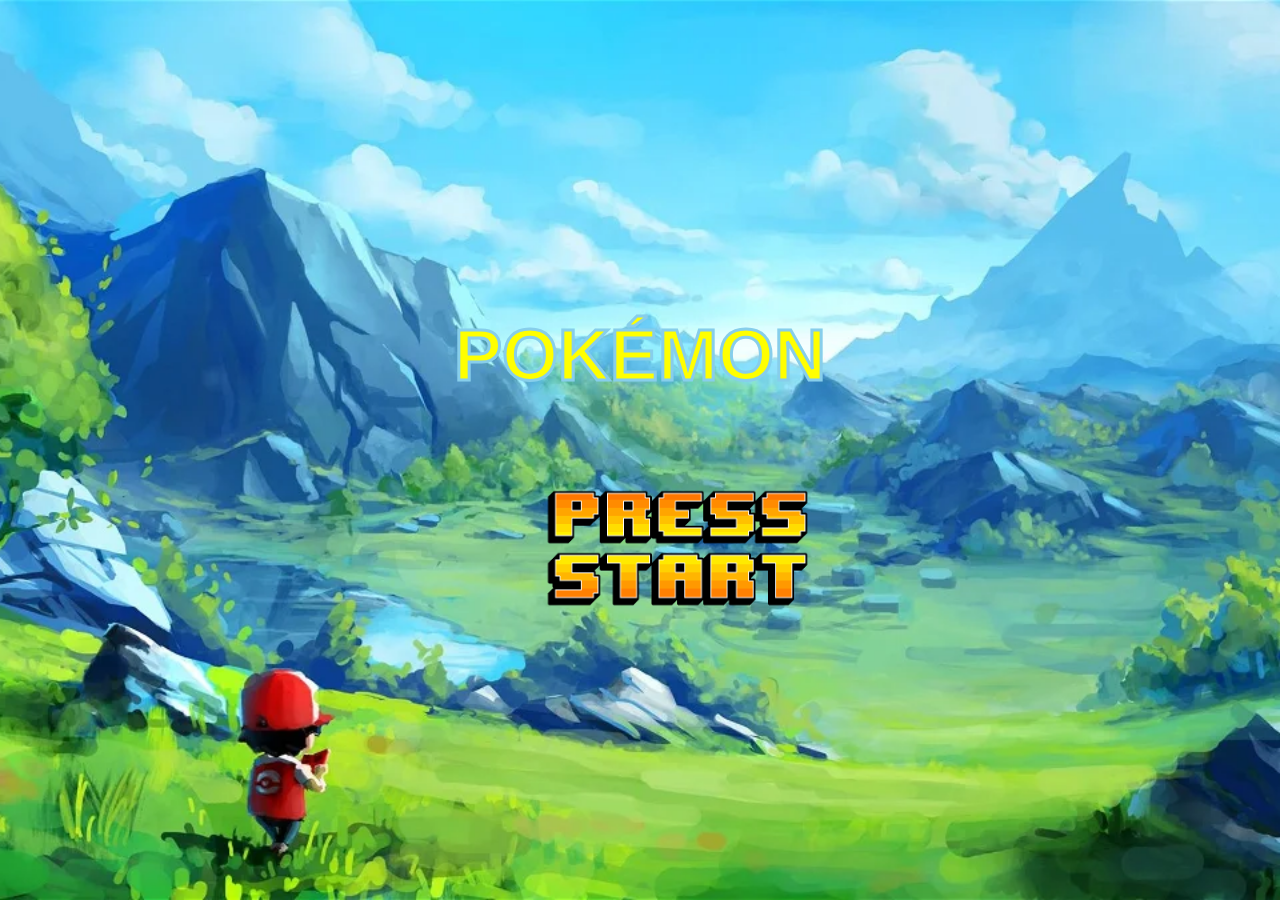
<file: index.html>
<!DOCTYPE html>
<html lang="en">
<head>
    <meta charset="UTF-8">
    <meta name="viewport" content="width=device-width, initial-scale=1.0">
    <link rel="stylesheet" href="./CSS/estilo.css">
    <title>POKEMON</title>
</head>
<body>
    <h1>POKÉMON</h1>
    <a href="inicio.html"><img class="boton" src="IMG/botonSTART.gif">
</body>
</html>
</file>
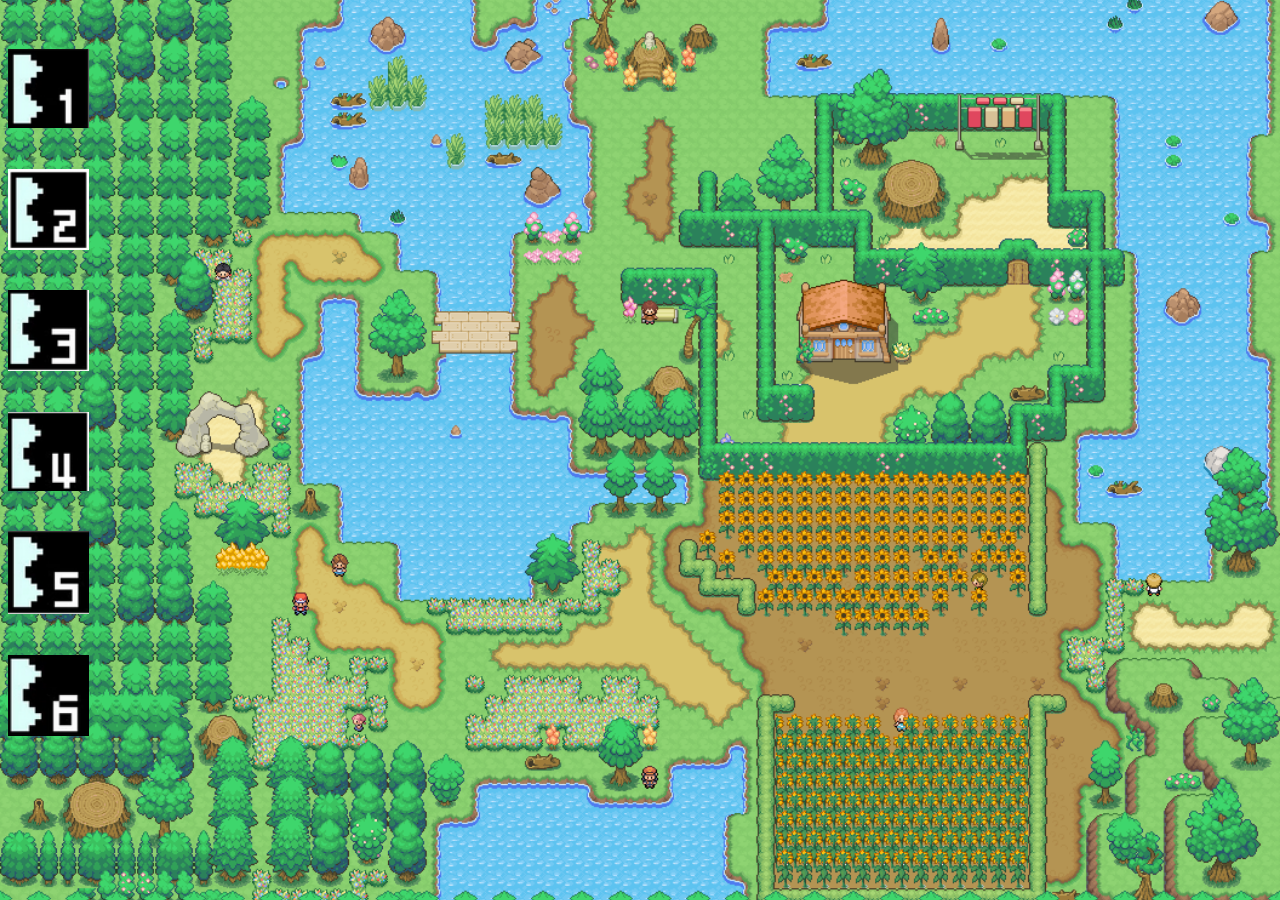
<file: inicio.html>
<!DOCTYPE html>
<html lang="en">
<head>
    <meta charset="UTF-8">
    <meta name="viewport" content="width=device-width, initial-scale=1.0">
    <link rel="stylesheet" href="./CSS/estilo.css">
    <title>Pagina Inicio</title>
</head>
<body class="fondo">
   <a href="./PHP/pregunta1.php"><img class="columna1" src="./IMG/nivel1.png">
   <a href="./PHP/pregunta2.php"><img class="columna1" src="./IMG/nivel2.png">
   <a href="./PHP/pregunta3.php"><img class="columna1" src="./IMG/nivel3.png">
   <a href="./PHP/pregunta4.php"><img class="columna1" src="./IMG/nivel4.png">
   <a href="./PHP/pregunta5.php"><img class="columna1" src="./IMG/nivel5.png">
   <a href="./PHP/pregunta6.php"><img class="columna1" src="./IMG/nivel6.png">
</body>
</html>
</file>
<file: CSS/estilo.css>
body{
    background-image: url(../IMG/pantalla_de_titulo.jpg);
    background-attachment: fixed;
    background-size: cover;
    background-position: center;
}

h1{
    color: yellow;
    -webkit-text-stroke-width: 3px;
    -webkit-text-stroke-color: skyblue;
    font-size: 4.5rem;
    text-align: center;
    font-family: "Kdam Thmor Pro", sans-serif;
    padding-top: 21%;  
}

.fondo{
    background-image: url(../IMG/fondo_de_pantalla.png);
    width: 90vh;
    background-attachment: fixed;
    background-size: cover;
    background-position: center;
}

.boton{
    width: 30vh;
    padding-left: 42.3%; 
}

.columna1{
    display: flex;
    padding-top: 5%;
    width: 10%;
}

.fondobatalla{
    background-image: url(../IMG/fondo_batalla.png);  
    background-size: 213vh 100vh;
    
}

.aliado{
    width: 40vh;
    padding-right: 56.5%;
    position: relative;
    top: -30vh;
}
    
.aliado2{
    width: 40vh;
    padding-right: 56.5%;
    position: relative;
    top: -28vh;
}
    
.aliado3{
    width: 40vh;
    padding-right: 56.5%;
    position: relative;
    top: -20vh;
}

.aliado4{
    width: 40vh;
    padding-right: 56.5%;
    position: relative;
    top: -29vh;
}

.aliado5{
    width: 40vh;
    padding-right: 56.5%;
    position: relative;
    top: -19vh;
}

.aliado6{
    width: 40vh;
    padding-right: 56.5%;
    position: relative;
    top: -35vh;
}


.rival{
    width: 45vh;
    padding-left: 57.9%;
    position: relative;
    top: -35vh;
    
}

.rival2{
    width: 27vh;
    padding-left: 64%;
    position: relative;
    top: -40vh;
    
}

.rival3{
    width: 30vh;
    padding-left: 65%;
    position: relative;
    top: -30vh;
    
}

.rival4{
    width: 33vh;
    padding-left: 65%;
    position: relative;
    top: -34vh;
    
}

.rival5{
    width: 33vh;
    padding-left: 65%;
    position: relative;
    top: -30vh;
    
}

.rival6{
    width: 45vh;
    padding-left: 62%;
    position: relative;
    top: -38vh;
}

form{
    position: relative;
    bottom: -79.2vh;
    color: white;
    font-family: "Arial", sans-serif;
}

.form2{
    position: relative;
    bottom: -76.2vh;
    color: white;
    font-family: "Arial", sans-serif;
}

.estilo{
    font-size: 1.1rem;
    color: white;
    bottom: 10vh;
}
.bajo{
    position: relative;
    bottom: 15vh;
    margin-left: 150vh;
    font-family: "Arial", sans-serif;
    font-size: 1.5rem; 
    padding: 1vh 7vh; 
    background-color: #f00; 
    color: #fff; /* Color de texto */
    border: none; /* Sin borde */
    border-radius: 5vh; /* Bordes redondeados */
    cursor: pointer; /* Cambia el cursor al pasar sobre el botón */
    text-transform: uppercase; /* Convertir texto en mayúsculas */
}
.boton-pokemon:hover {
    background-color: #ff4500; /
}

#trampa{
   text-align: center; /* Para centrar el párrafo */
   font-size: 36px; /* Tamaño de la fuente más grande */
   color: yellowgreen; /* Color de la letra en rojo */   
}

.cheater{

    background-image: url(../IMG/tramposo.png);
}

.game_over{
    background-color: black;
    background-image: url(../IMG/GAME_OVER.gif);

}


/*Para que introducir las pistas busca las siguientes lineas: 

pregunta1-67/pregunta2-44/pregunta3-44/pregunta4-43/pregunta5-41/pregunta6-44

Si quieres darles estilo a las pistas he creado la clase ".pista" aunque se muestra bien sin estilo*/

.pista{           

    border: 2px solid #000;
    padding: 20px;
    width: 300px;
    font-family: "Arial", sans-serif;
    margin: 0 auto;
    text-align: center;
    background-color: #f0f0f0;
    top: -65.2vh;

}



.felicidades{
   background-image: url(../IMG/felicidades.PNG);
   background-position: center bottom;
   background-size: 10%;

}


.congrats{
    width: 80vh;
    padding-left: 27%;
    
}

.bot{
    
    bottom: 15vh;
    margin-left: 150vh;
    font-family: "Arial", sans-serif;
    font-size: 1.5rem; 
    padding: 1vh 7vh; 
    background-color: #f00; 
    color: #fff; /* Color de texto */
    border: none; /* Sin borde */
    border-radius: 5vh; /* Bordes redondeados */
    cursor: pointer; /* Cambia el cursor al pasar sobre el botón */
    text-transform: uppercase; /* Convertir texto en mayúsculas */


}





@media only screen and (max-width: 700px){
    .boton{
        padding-left: 28%;
    }

    .fondo{
        width: 66vh;
    }

    .fondobatalla{
        width: 100%
        
    }

    .aliado{
        width: 25vh;
        top: -1vh;
       
    }

    .aliado2{
        width: 24vh;
        top: -1vh;
       
    }

    .aliado3{
        width: 24vh;
        top: -0.5vh;
       
    }

    .aliado4{
        width: 24vh;
        top: -0.5vh;
        
    }
    .aliado5{
        width: 24vh;
        top: -0.2vh;
    }
    .aliado6{
        width: 24vh;
        top: -20vh;
    }

    .rival{
        width: 30vh;
        padding-left: 50%;
        top: -25vh;
        
    }

    .rival2{
        width: 20vh;
        padding-left: 60%;
        top: -25vh;
        
    }

    .rival3{
        width: 23vh;
        padding-left: 65%;
        top: -25vh;
        
    }

    .rival4{
        width: 23vh;
        padding-left: 65%;
        top: -25vh;
        
    }

    .rival5{
        width: 23vh;
        padding-left: 65%;
        top: -25vh;
        
    }

    .bajo{
        margin-left: 30vh;
        font-size: 1.3rem; 
        padding: 2vh 4vh; 
    }

    form{
        font-size: 1rem;
        
    }

    .estilo{
        font-size: 1rem;
       
    }

}
</file>
